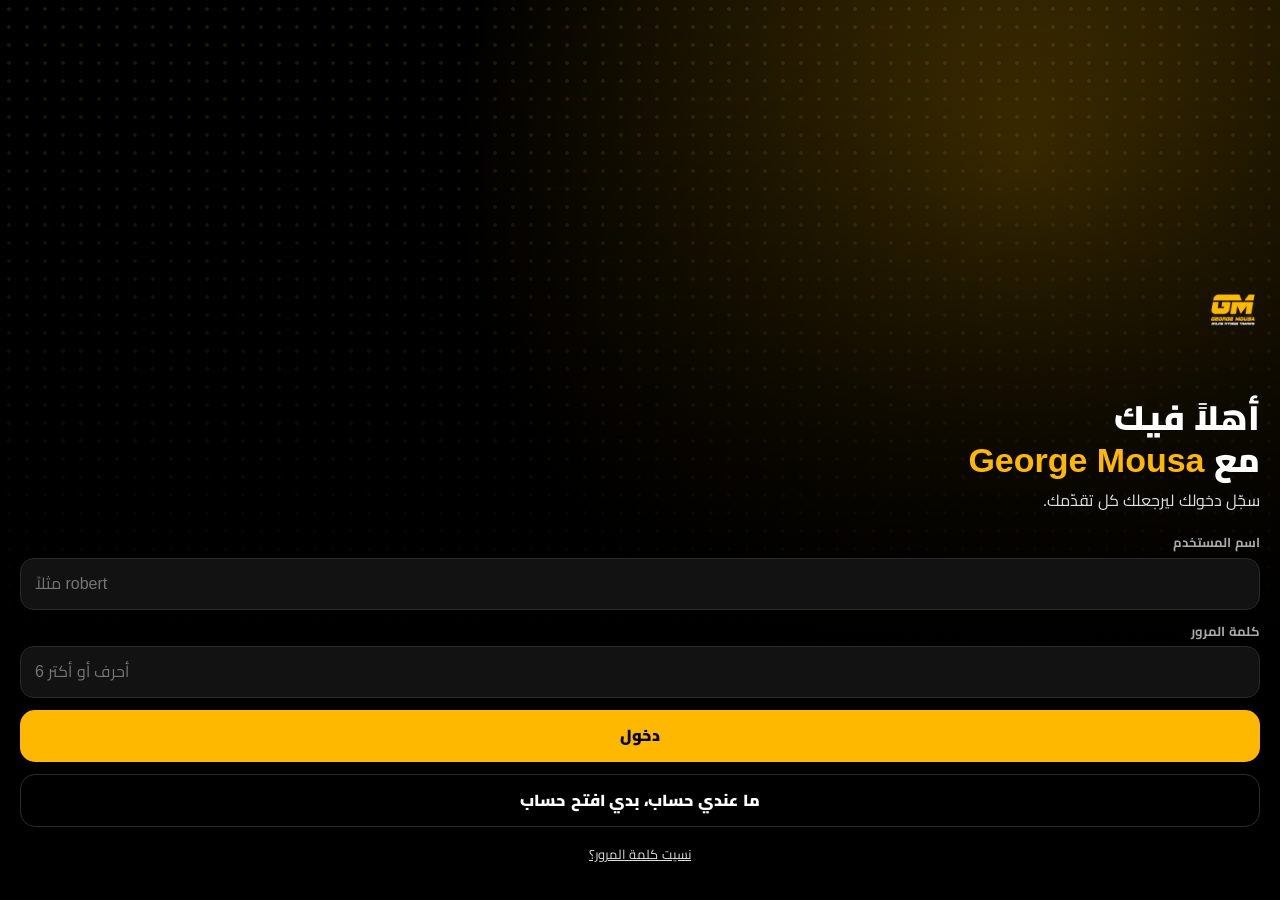
<file: index.html>
<!doctype html>
<html lang="ar" dir="rtl">
<head>
<meta charset="utf-8">
<meta name="viewport" content="width=device-width, initial-scale=1, viewport-fit=cover">
<title>GM Progress | متابعة التقدم</title>
<meta name="description" content="تطبيق متابعة التقدم لمشتركي George Mousa Online Coaching">
<meta name="theme-color" content="#000000">
<meta name="apple-mobile-web-app-capable" content="yes">
<meta name="mobile-web-app-capable" content="yes">
<meta name="apple-mobile-web-app-status-bar-style" content="black-translucent">
<meta name="apple-mobile-web-app-title" content="GM Progress">
<link rel="manifest" href="manifest.webmanifest">
<link rel="icon" href="assets/img/icon-192.png">
<link rel="apple-touch-icon" href="assets/img/apple-touch-icon.png">
<link rel="stylesheet" href="assets/styles.css">
</head>
<body>
<div id="app"></div>
<div id="sheet" class="sheet" hidden>
  <div class="sheet-backdrop" data-close></div>
  <div class="sheet-panel" role="dialog" aria-modal="true">
    <div class="sheet-grip"></div>
    <div id="sheet-body"></div>
  </div>
</div>
<div id="toast" class="toast" hidden></div>
<script src="assets/app.js"></script>
</body>
</html>
</file>
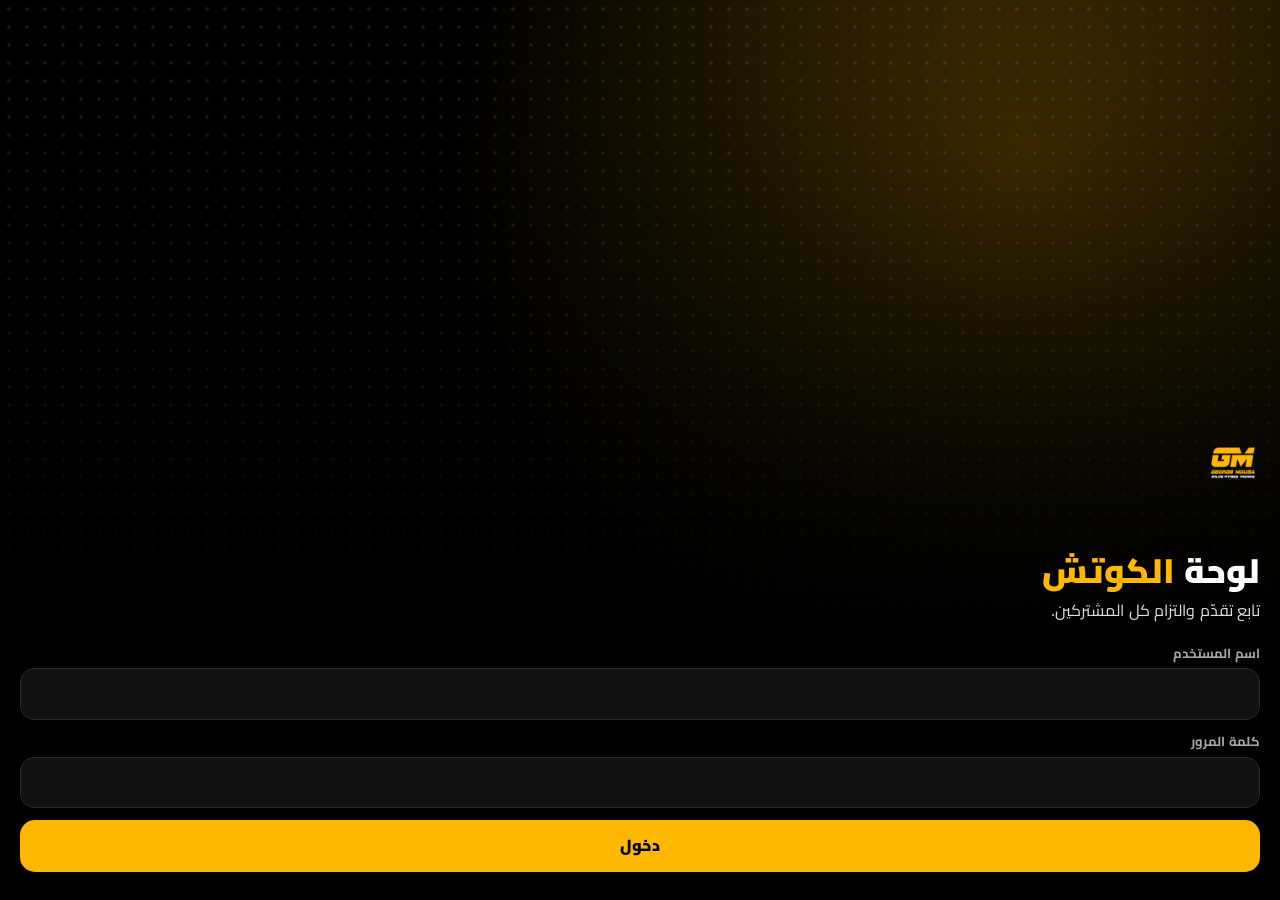
<file: coach/index.html>
<!doctype html>
<html lang="ar" dir="rtl">
<head>
<meta charset="utf-8">
<meta name="viewport" content="width=device-width, initial-scale=1, viewport-fit=cover">
<title>لوحة الكوتش | GM Progress</title>
<meta name="robots" content="noindex">
<meta name="theme-color" content="#000000">
<meta name="apple-mobile-web-app-capable" content="yes">
<meta name="apple-mobile-web-app-title" content="GM Coach">
<link rel="icon" href="../assets/img/icon-192.png">
<link rel="apple-touch-icon" href="../assets/img/apple-touch-icon.png">
<link rel="stylesheet" href="../assets/styles.css">
<style>
.cw{max-width:1100px;margin:0 auto;padding:calc(14px + var(--safe-top)) 16px calc(30px + var(--safe-bottom))}
.ch{display:flex;align-items:center;justify-content:space-between;gap:10px;margin-bottom:14px}
.ch .t{display:flex;align-items:center;gap:10px}.ch img{width:44px;height:44px}.ch h1{font-size:20px;margin:0;line-height:1.2}.ch small{display:block;color:var(--gold);font-size:11px;letter-spacing:2px}
.kpis{display:grid;grid-template-columns:repeat(4,1fr);gap:10px;margin-bottom:14px}
.kpi{background:var(--surface);border:1px solid var(--line);border-radius:18px;padding:12px}.kpi b{font-size:26px;display:block;line-height:1.1}.kpi span{color:var(--muted);font-size:12.5px}
.filters{display:flex;gap:8px;flex-wrap:wrap;margin-bottom:12px}.filters button{border:1px solid var(--line);border-radius:999px;padding:6px 14px;font-size:13px;background:var(--surface)}.filters button.on{background:var(--gold);color:#000;border-color:var(--gold);font-weight:700}
.list{display:grid;gap:10px}
.cl{background:var(--surface);border:1px solid var(--line);border-radius:20px;padding:14px;cursor:pointer;display:grid;grid-template-columns:1fr auto;gap:8px 12px}
.cl.lv-alert{border-color:rgba(255,91,91,.55)}.cl.lv-warn{border-color:rgba(255,184,0,.5)}
.cl .nm{font-weight:900;font-size:17px}.cl .sub{color:var(--muted);font-size:12.5px}
.cl .sc{font-size:26px;font-weight:900;text-align:center;line-height:1}.cl .sc small{display:block;font-size:11px;color:var(--muted);font-weight:400}
.stats{grid-column:1/-1;display:grid;grid-template-columns:repeat(6,1fr);gap:6px}
.st{background:var(--surface2);border-radius:12px;padding:6px 4px;text-align:center}.st b{display:block;font-size:15px}.st span{font-size:11px;color:var(--muted)}
.dots{grid-column:1/-1;display:flex;gap:4px;direction:ltr;justify-content:flex-end}.dots i{width:18px;height:18px;border-radius:5px;background:#1d1d1d;display:block}
.good{color:var(--green)}.mid{color:var(--gold)}.low{color:var(--red)}
i.good{background:var(--green)}i.mid{background:var(--gold)}i.low{background:var(--red)}
.tag{display:inline-block;font-size:11px;border-radius:999px;padding:1px 8px;margin-inline-start:6px;vertical-align:middle}.tag.r{background:rgba(255,91,91,.15);color:var(--red)}.tag.y{background:rgba(255,184,0,.15);color:var(--gold)}.tag.g{background:rgba(37,211,102,.15);color:var(--green)}
.det h2{margin:0 0 4px}.det table{width:100%;border-collapse:collapse;font-size:13px}.det td,.det th{border-bottom:1px solid var(--line);padding:6px 4px;text-align:center}.det th{color:var(--muted);font-weight:700}
.det .note{background:var(--surface2);border-radius:12px;padding:8px 10px;margin:6px 0;font-size:13px}
.chart{width:100%;height:140px;background:var(--surface2);border-radius:14px;margin:8px 0}
.empty{color:var(--muted);text-align:center;padding:30px}
.kpi b .num{font-size:28px;font-weight:900;color:inherit}.st b .num{font-size:16px;font-weight:900;color:inherit}.cl .sc .num{font-size:26px;font-weight:900}
.chs{grid-column:1/-1;display:grid;gap:4px}.chl{display:flex;justify-content:space-between;gap:8px;align-items:center;background:var(--surface2);border-radius:12px;padding:6px 10px;font-size:13px;flex-wrap:wrap}.chl small{color:var(--muted)}
.chn{display:grid;grid-template-columns:repeat(15,1fr);gap:3px;margin-top:6px;direction:rtl}.chn i{aspect-ratio:1;border-radius:4px;background:#1d1d1d;display:block}.chn i.skip{background:#3a1d1d}
@media (max-width:640px){.kpis{grid-template-columns:repeat(2,1fr)}.stats{grid-template-columns:repeat(3,1fr)}}
</style>
</head>
<body>
<div id="app"></div>
<div id="sheet" class="sheet" hidden><div class="sheet-backdrop" data-close></div><div class="sheet-panel" role="dialog" aria-modal="true"><div class="sheet-grip"></div><div id="sheet-body"></div></div></div>
<div id="toast" class="toast" hidden></div>
<script>
(function () {
  'use strict';
  var URL_ = window.GM_CLOUD_URL || 'https://lwnjdcwlxbanjbkmbvoc.supabase.co', KEY_ = window.GM_CLOUD_KEY || 'sb_publishable_noH86NX1wSd4t6--8_cMbA_AqYIMub1', AUTH = 'gm_coach_auth';
  var GOALS = { cut: 'خسارة دهون', bulk: 'بناء عضل', recomp: 'شد وتنشيف', health: 'لياقة وصحة' };
  var PLANS = { m1: 'شهر', m3: '3 أشهر', m6: '6 أشهر', apex: 'APEX', other: 'أخرى' };
  var LEVEL = { low: 0, bad: 0, mid: 0.5, ok: 0.5, high: 1, good: 1 };
  var A = null; try { A = JSON.parse(localStorage.getItem(AUTH)); } catch (e) {}
  var rows = [], filter = 'all';
  function $(s, r) { return (r || document).querySelector(s); }
  function esc(s) { return String(s == null ? '' : s).replace(/[&<>"']/g, function (c) { return { '&': '&amp;', '<': '&lt;', '>': '&gt;', '"': '&quot;', "'": '&#39;' }[c]; }); }
  function pad(n) { return (n < 10 ? '0' : '') + n; }
  function dstr(d) { return d.getFullYear() + '-' + pad(d.getMonth() + 1) + '-' + pad(d.getDate()); }
  function parseD(s) { var p = s.split('-'); return new Date(+p[0], +p[1] - 1, +p[2]); }
  function addDays(s, n) { var d = parseD(s); d.setDate(d.getDate() + n); return dstr(d); }
  function today() { return dstr(new Date()); }
  function range(n) { var o = [], t = today(); for (var i = n - 1; i >= 0; i--) o.push(addDays(t, -i)); return o; }
  function diffDays(a, b) { return Math.round((parseD(b) - parseD(a)) / 864e5); }
  function toast(m) { var t = $('#toast'); t.textContent = m; t.hidden = false; clearTimeout(toast._t); toast._t = setTimeout(function () { t.hidden = true; }, 2200); }
  function cls(s) { return s >= 80 ? 'good' : s >= 55 ? 'mid' : 'low'; }
  function num(v) { return '<span class="num">' + v + '</span>'; }

  function req(path, o) {
    o = o || {}; var h = { apikey: KEY_, 'Content-Type': 'application/json' };
    if (o.token) h.Authorization = 'Bearer ' + o.token;
    return fetch(URL_ + path, { method: o.method || 'GET', headers: h, body: o.body ? JSON.stringify(o.body) : undefined, cache: 'no-store' })
      .then(function (r) { return r.text().then(function (t) { var j = null; try { j = t ? JSON.parse(t) : null; } catch (e) {} if (!r.ok) { var er = new Error((j && (j.error_description || j.msg || j.message)) || 'HTTP ' + r.status); er.status = r.status; throw er; } return j; }); });
  }
  function keep(j, u) { A = { token: j.access_token, refresh: j.refresh_token, exp: Date.now() + (j.expires_in || 3600) * 1000 - 60000, uid: j.user && j.user.id, user: u || (A && A.user) }; localStorage.setItem(AUTH, JSON.stringify(A)); }
  function token() {
    if (!A) return Promise.reject(new Error('no session'));
    if (Date.now() < A.exp) return Promise.resolve(A.token);
    return req('/auth/v1/token?grant_type=refresh_token', { method: 'POST', body: { refresh_token: A.refresh } }).then(function (j) { keep(j); return A.token; },
      function (e) { logout(); throw e; });
  }
  function logout() { A = null; localStorage.removeItem(AUTH); render(); }

  /* same scoring as the clients app: training 20, cardio 10, nutrition 25, no relapse 10, water 10, sleep 10, energy 7.5, mood 7.5 */
  function score(d, wt) {
    if (!d) return 0;
    var s = (d.train === 'yes' || d.train === 'rest' ? 20 : 0) + (d.cardio ? 10 : 0) + (d.nutrition || 0) * 0.25 + (d.relapse ? 0 : 10) +
      Math.min(1, (d.water || 0) / (wt || 3)) * 10 + Math.min(1, (+d.sleep || 0) / 7) * 10 + (LEVEL[d.energy] || 0) * 7.5 + (LEVEL[d.mood] || 0) * 7.5;
    return Math.round(s);
  }
  /* challenges (same rules as the clients app) */
  function chEnd(c) { return addDays(c.start, c.days - 1); }
  function chStats(c) {
    var t = today(), last = t < chEnd(c) ? t : chEnd(c), el = Math.max(0, diffDays(c.start, last) + 1), wins = 0, d, log = c.log || {};
    for (var i = 0; i < el; i++) { if (log[addDays(c.start, i)] === 1) wins++; }
    var st = 0; d = last; if (log[d] !== 1 && log[d] !== 0) d = addDays(d, -1);
    while (d >= c.start && log[d] === 1) { st++; d = addDays(d, -1); }
    var y = addDays(t, -1);
    return { day: Math.min(c.days, el), wins: wins, rate: el ? Math.round(wins / el * 100) : 0, streak: st, done: t > chEnd(c),
      missedY: y >= c.start && log[y] !== 1 && t <= chEnd(c) && c.start < t, todayV: log[t] };
  }
  function analyse(r) {
    var S = r.state || {}, days = S.days || {}, p = S.profile || {}, wt = p.waterTarget || 3;
    var keys = Object.keys(days).sort(), last = keys[keys.length - 1] || null;
    var r7 = range(7), r30 = range(30);
    var l7 = r7.filter(function (d) { return days[d]; }), l30 = r30.filter(function (d) { return days[d]; });
    var avg = function (ds) { return ds.length ? Math.round(ds.reduce(function (a, d) { return a + score(days[d], wt); }, 0) / ds.length) : null; };
    var streak = 0, d = today(); if (!days[d]) d = addDays(d, -1); while (days[d]) { streak++; d = addDays(d, -1); }
    var weights = keys.filter(function (k) { return days[k].weight; }).map(function (k) { return { d: k, w: +days[k].weight }; });
    var w30 = weights.filter(function (x) { return diffDays(x.d, today()) <= 30; });
    var trained = l7.filter(function (k) { return days[k].train === 'yes'; }).length;
    var nut = l7.filter(function (k) { return days[k].nutrition != null; });
    var a = {
      r: r, S: S, p: p, days: days, wt: wt, last: last, since: last ? diffDays(last, today()) : null,
      logged7: l7.length, logged30: l30.length, avg7: avg(l7), avg30: avg(l30), streak: streak,
      trained7: trained, cardio7: l7.filter(function (k) { return days[k].cardio; }).length,
      nut7: nut.length ? Math.round(nut.reduce(function (s, k) { return s + (days[k].nutrition || 0); }, 0) / nut.length) : null,
      relapse7: l7.filter(function (k) { return days[k].relapse; }).length,
      wLast: weights.length ? weights[weights.length - 1].w : null,
      wDelta: w30.length > 1 ? Math.round((w30[w30.length - 1].w - w30[0].w) * 10) / 10 : null,
      weights: weights, r14: range(14),
      ch: (S.challenges || []).filter(function (c) { return !c.archived && c.start <= today(); }).map(function (c) { return { c: c, s: chStats(c) }; })
        .sort(function (x, y) { return (x.s.done ? 1 : 0) - (y.s.done ? 1 : 0); })
    };
    a.chActive = a.ch.filter(function (x) { return !x.s.done; });
    a.chMissed = a.chActive.filter(function (x) { return x.s.missedY; }).length;
    a.level = a.since == null || a.since >= 3 || (a.avg7 != null && a.avg7 < 55) ? 'alert' : a.since >= 2 || (a.avg7 != null && a.avg7 < 75) || a.relapse7 >= 2 || a.chMissed ? 'warn' : 'ok';
    return a;
  }

  function loginView() {
    return '<div class="onboard auth"><div class="onboard-bg"></div><div class="onboard-inner">' +
      '<div class="brand"><img src="../assets/img/logo.png" alt="George Mousa"></div>' +
      '<h1>لوحة <span>الكوتش</span></h1><p class="lead">تابع تقدّم والتزام كل المشتركين.</p>' +
      '<form class="form" id="lg"><div class="field"><label>اسم المستخدم</label><input name="u" required dir="ltr" autocapitalize="off" autocomplete="username"></div>' +
      '<div class="field"><label>كلمة المرور</label><input name="pw" type="password" required dir="ltr" autocomplete="current-password"></div>' +
      '<p class="autherr" id="er" hidden></p><button class="btn" type="submit">دخول</button></form></div></div>';
  }
  function bindLogin() {
    var f = $('#lg'), er = $('#er');
    f.addEventListener('submit', function (e) {
      e.preventDefault(); var b = $('button', f); b.disabled = true; er.hidden = true;
      var u = f.u.value.trim().toLowerCase();
      req('/auth/v1/token?grant_type=password', { method: 'POST', body: { email: u + '@clients.georgemousa.com', password: f.pw.value } })
        .then(function (j) { keep(j, u); return req('/rest/v1/coaches?select=user_id', { token: A.token }); })
        .then(function (c) { if (!c || !c.length) { A = null; localStorage.removeItem(AUTH); throw new Error('notcoach'); } render(); })
        .catch(function (e) { b.disabled = false; er.hidden = false; er.textContent = e.message === 'notcoach' ? 'هاد الحساب مش حساب كوتش' : /invalid/i.test(e.message) ? 'اسم المستخدم أو كلمة المرور غلط' : 'صار خطأ، تأكد من الإنترنت'; });
    });
  }

  function load() {
    $('#list').innerHTML = '<div class="empty">عم حمّل…</div>';
    return token().then(function (t) { return req('/rest/v1/progress?select=user_id,username,name,state,updated_at&order=updated_at.desc', { token: t }); })
      .then(function (data) {
        rows = (data || []).filter(function (r) { return r.user_id !== A.uid && r.state && r.state.profile && !/^zz-/.test(r.username || ''); }).map(analyse);
        draw();
      }).catch(function () { $('#list').innerHTML = '<div class="empty">ما قدرت حمّل البيانات. جرّب تحدّث.</div>'; });
  }

  function shell() {
    return '<div class="cw"><div class="ch"><div class="t"><img src="../assets/img/logo.png" alt=""><div><h1>لوحة الكوتش</h1><small>GM PROGRESS</small></div></div>' +
      '<div style="display:flex;gap:6px"><button class="btn ghost sm" id="rf" style="width:auto;padding:6px 14px">🔄 تحديث</button><button class="btn ghost sm" id="lo" style="width:auto;padding:6px 14px">خروج</button></div></div>' +
      '<div class="kpis" id="kpis"></div><div class="filters" id="flt"></div><div class="list" id="list"></div></div>';
  }
  function draw() {
    var t = today(), act = rows.filter(function (a) { return a.since != null && a.since <= 7; });
    var todayN = rows.filter(function (a) { return a.days[t]; }).length;
    var av = act.filter(function (a) { return a.avg7 != null; });
    var team = av.length ? Math.round(av.reduce(function (s, a) { return s + a.avg7; }, 0) / av.length) : null;
    var need = rows.filter(function (a) { return a.level === 'alert'; }).length;
    $('#kpis').innerHTML =
      '<div class="kpi"><b>' + num(rows.length) + '</b><span>مشتركين بحسابات</span></div>' +
      '<div class="kpi"><b>' + num(todayN + '/' + rows.length) + '</b><span>سجّلوا اليوم</span></div>' +
      '<div class="kpi"><b class="' + (team == null ? '' : cls(team)) + '">' + (team == null ? '-' : num(team + '%')) + '</b><span>متوسط الالتزام (7 أيام)</span></div>' +
      '<div class="kpi"><b class="' + (need ? 'low' : 'good') + '">' + num(need) + '</b><span>بحاجة متابعة</span></div>';
    var F = { all: 'الكل', alert: '🔴 بحاجة متابعة', warn: '🟠 انتبه', ok: '🟢 ملتزمين' };
    $('#flt').innerHTML = Object.keys(F).map(function (k) { return '<button data-f="' + k + '" class="' + (filter === k ? 'on' : '') + '">' + F[k] + '</button>'; }).join('');
    var order = { alert: 0, warn: 1, ok: 2 };
    var list = rows.filter(function (a) { return filter === 'all' || a.level === filter; })
      .sort(function (x, y) { return order[x.level] - order[y.level] || (y.since || 99) - (x.since || 99); });
    $('#list').innerHTML = list.length ? list.map(card).join('') : '<div class="empty">' + (rows.length ? 'ما في حدا بهالفئة 👌' : 'لسا ما في مشتركين فتحوا حسابات.') + '</div>';
  }
  function lastTxt(a) { return a.since == null ? 'ما سجّل أبداً' : a.since === 0 ? 'سجّل اليوم' : a.since === 1 ? 'آخر تسجيل مبارح' : 'آخر تسجيل من ' + a.since + ' أيام'; }
  function card(a) {
    var tag = a.level === 'alert' ? '<span class="tag r">بحاجة متابعة</span>' : a.level === 'warn' ? '<span class="tag y">انتبه</span>' : '<span class="tag g">ملتزم</span>';
    return '<div class="cl lv-' + a.level + '" data-u="' + esc(a.r.user_id) + '"><div><div class="nm">' + esc(a.p.name || a.r.username) + tag + '</div>' +
      '<div class="sub"><span dir="ltr">@' + esc(a.r.username) + '</span> · ' + (PLANS[a.p.plan] || '') + ' · ' + (GOALS[a.p.goal] || '') + (a.S.plan ? ' · 📋 ' + esc(a.S.plan.program || 'برنامج') : '') + '</div>' +
      '<div class="sub ' + (a.since == null || a.since >= 2 ? 'low' : '') + '">' + lastTxt(a) + '</div></div>' +
      '<div class="sc ' + (a.avg7 == null ? '' : cls(a.avg7)) + '">' + (a.avg7 == null ? '-' : num(a.avg7 + '%')) + '<small>آخر 7 أيام</small></div>' +
      '<div class="stats">' +
      st(a.logged7 + '/7', 'أيام سجّلها') + st(a.streak, 'سلسلة') + st(a.trained7, 'تمارين') + st(a.nut7 == null ? '-' : a.nut7 + '%', 'التغذية') +
      st(a.relapse7, 'انتكاسات', a.relapse7 ? 'low' : '') + st(a.wLast == null ? '-' : a.wLast + (a.wDelta != null ? ' (' + (a.wDelta > 0 ? '+' : '') + a.wDelta + ')' : ''), 'الوزن كغ') + '</div>' +
      (a.chActive.length ? '<div class="chs">' + a.chActive.map(chLine).join('') + '</div>' : '') +
      '<div class="dots" title="آخر 14 يوم">' + a.r14.map(function (d) { var x = a.days[d]; return '<i class="' + (x ? cls(score(x, a.wt)) : '') + '" title="' + d + '"></i>'; }).join('') + '</div></div>';
  }
  function chLine(x) {
    var c = x.c, s = x.s, k = cls(s.rate);
    return '<div class="chl"><span>' + esc(c.icon || '🎯') + ' <b>' + esc(c.title) + '</b> <small>يوم ' + num(s.day + '/' + c.days) + '</small></span>' +
      '<span><b class="' + k + '">' + num(s.rate + '%') + '</b> <small>· سلسلة ' + num(s.streak) + '</small>' + (s.missedY ? ' <span class="tag r">فوّت مبارح</span>' : s.todayV === 1 ? ' <span class="tag g">✓ اليوم</span>' : '') + '</span></div>';
  }
  function st(v, l, c) { return '<div class="st"><b class="' + (c || '') + '">' + num(v) + '</b><span>' + l + '</span></div>'; }

  var TR = { yes: '✅', no: '❌', rest: '😴' };
  function detail(a) {
    var ds = a.r14.slice().reverse();
    var rowsH = ds.map(function (d) {
      var x = a.days[d]; if (!x) return '<tr><td>' + d.slice(5) + '</td><td colspan="6" class="low">ما سجّل</td></tr>';
      var s = score(x, a.wt);
      return '<tr><td>' + d.slice(5) + '</td><td class="' + cls(s) + '"><b>' + s + '%</b></td><td>' + (TR[x.train] || '-') + '</td><td>' + (x.cardio ? '✅' : '-') + '</td><td>' + (x.nutrition != null ? x.nutrition + '%' : '-') + '</td><td>' + (x.relapse ? '⚠️' : '-') + '</td><td>' + (x.weight || '-') + '</td></tr>';
    }).join('');
    var notes = Object.keys(a.days).sort().reverse().filter(function (d) { return a.days[d].note || a.days[d].relapseNote; }).slice(0, 6)
      .map(function (d) { var x = a.days[d]; return '<div class="note"><b>' + d.slice(5) + '</b> ' + esc(x.note || '') + (x.relapseNote ? ' ⚠️ ' + esc(x.relapseNote) : '') + '</div>'; }).join('');
    var ci = (a.S.checkins || []).slice(-3).reverse().map(function (c) { return '<div class="note">📋 ' + esc(c.date) + ' · وزن ' + esc(c.w || '-') + ' · خصر ' + esc(c.waist || '-') + '</div>'; }).join('');
    var wa = a.p && a.r.username ? '' : '';
    return '<div class="det"><h2>' + esc(a.p.name || a.r.username) + '</h2><div class="muted" style="font-size:13px"><span dir="ltr">@' + esc(a.r.username) + '</span> · بدأ ' + esc(a.p.start || '-') + ' · ' + lastTxt(a) + '</div>' +
      '<div class="stats" style="margin:10px 0">' + st(a.avg7 == null ? '-' : a.avg7 + '%', 'التزام 7 أيام', a.avg7 == null ? '' : cls(a.avg7)) + st(a.avg30 == null ? '-' : a.avg30 + '%', 'التزام 30 يوم', a.avg30 == null ? '' : cls(a.avg30)) + st(a.logged30 + '/30', 'أيام سجّلها') + st(a.streak, 'سلسلة') + st(a.cardio7, 'كارديو') + st(a.relapse7, 'انتكاسات') + '</div>' +
      (a.weights.length > 1 ? '<b>الوزن</b>' + chart(a.weights.slice(-30)) : '') +
      '<b>آخر 14 يوم</b><table><tr><th>اليوم</th><th>النتيجة</th><th>تمرين</th><th>كارديو</th><th>تغذية</th><th>انتكاس</th><th>وزن</th></tr>' + rowsH + '</table>' +
      (a.ch.length ? '<b style="display:block;margin-top:10px">🎯 التحديات</b>' + a.ch.map(function (x) {
        var c = x.c, cells = ''; for (var i = 0; i < c.days; i++) { var d = addDays(c.start, i), v = (c.log || {})[d]; cells += '<i class="' + (v === 1 ? 'good' : v === 0 ? 'low' : d < today() ? 'skip' : '') + '" title="' + d + '"></i>'; }
        return '<div class="note">' + chLine(x) + (c.identity ? '<div class="muted" style="font-size:12px">الهوية: ' + esc(c.identity) + '</div>' : '') + (x.s.done ? '<div class="muted" style="font-size:12px">خلصت المدة: نجح ' + x.s.wins + ' من ' + c.days + ' يوم</div>' : '') + '<div class="chn">' + cells + '</div></div>';
      }).join('') : '') +
      (ci ? '<b style="display:block;margin-top:10px">المتابعات الأسبوعية</b>' + ci : '') +
      (notes ? '<b style="display:block;margin-top:10px">ملاحظاته</b>' + notes : '') + '</div>';
  }
  function chart(ws) {
    var W = 600, H = 140, p = 20, mn = Math.min.apply(null, ws.map(function (x) { return x.w; })), mx = Math.max.apply(null, ws.map(function (x) { return x.w; }));
    if (mx === mn) { mx += 1; mn -= 1; }
    var pts = ws.map(function (x, i) { return [p + i * (W - 2 * p) / (ws.length - 1), H - p - (x.w - mn) / (mx - mn) * (H - 2 * p)]; });
    return '<svg class="chart" viewBox="0 0 ' + W + ' ' + H + '" preserveAspectRatio="none"><polyline fill="none" stroke="#ffb800" stroke-width="3" points="' + pts.map(function (q) { return q.join(','); }).join(' ') + '"/>' +
      pts.map(function (q) { return '<circle cx="' + q[0] + '" cy="' + q[1] + '" r="4" fill="#fff"/>'; }).join('') +
      '<text x="' + (W - p) + '" y="14" fill="#a9a9a9" font-size="12" text-anchor="end">' + mx + '</text><text x="' + (W - p) + '" y="' + (H - 4) + '" fill="#a9a9a9" font-size="12" text-anchor="end">' + mn + '</text></svg>';
  }
  function openSheet(html) { $('#sheet-body').innerHTML = html; $('#sheet').hidden = false; }

  function render() {
    var app = $('#app');
    if (!A) { app.innerHTML = loginView(); bindLogin(); return; }
    app.innerHTML = shell();
    $('#rf').onclick = load; $('#lo').onclick = logout;
    $('#flt').addEventListener('click', function (e) { var b = e.target.closest('[data-f]'); if (b) { filter = b.getAttribute('data-f'); draw(); } });
    $('#list').addEventListener('click', function (e) { var c = e.target.closest('[data-u]'); if (!c) return; var a = rows.filter(function (x) { return x.r.user_id === c.getAttribute('data-u'); })[0]; if (a) openSheet(detail(a)); });
    load();
  }
  document.addEventListener('click', function (e) { if (e.target.closest('[data-close]')) $('#sheet').hidden = true; });
  document.addEventListener('visibilitychange', function () { if (document.visibilityState === 'visible' && A && $('#list')) load(); });
  render();
})();
</script>
</body>
</html>
</file>
<file: assets/styles.css>
@font-face{font-family:"Cairo";font-weight:400;font-display:swap;src:url(fonts/cairo-arabic-400-normal.woff2) format("woff2");unicode-range:U+0600-06FF,U+0750-077F,U+0870-088E,U+0890-0891,U+0897-08E1,U+08E3-08FF,U+200C-200E,U+2010-2011,U+204F,U+2E41,U+FB50-FDFF,U+FE70-FE74,U+FE76-FEFC}
@font-face{font-family:"Cairo";font-weight:700;font-display:swap;src:url(fonts/cairo-arabic-700-normal.woff2) format("woff2");unicode-range:U+0600-06FF,U+0750-077F,U+0870-088E,U+0890-0891,U+0897-08E1,U+08E3-08FF,U+200C-200E,U+2010-2011,U+204F,U+2E41,U+FB50-FDFF,U+FE70-FE74,U+FE76-FEFC}
@font-face{font-family:"Cairo";font-weight:900;font-display:swap;src:url(fonts/cairo-arabic-900-normal.woff2) format("woff2");unicode-range:U+0600-06FF,U+0750-077F,U+0870-088E,U+0890-0891,U+0897-08E1,U+08E3-08FF,U+200C-200E,U+2010-2011,U+204F,U+2E41,U+FB50-FDFF,U+FE70-FE74,U+FE76-FEFC}

:root{
  --bg:#000;--surface:#0e0e0e;--surface2:#171717;--line:#2a2a2a;
  --gold:#ffb800;--gold2:#eab308;--white:#fff;--muted:#a9a9a9;--soft:#dfdfdf;
  --green:#25d366;--red:#ff5b5b;--radius:22px;
  --safe-top:env(safe-area-inset-top,0px);--safe-bottom:env(safe-area-inset-bottom,0px);
}
*{box-sizing:border-box;-webkit-tap-highlight-color:transparent}
html,body{margin:0;background:var(--bg);color:var(--white);font-family:"Cairo","SF Pro Display","SF Pro Text",-apple-system,BlinkMacSystemFont,"Segoe UI",Roboto,"Helvetica Neue",Arial,sans-serif;line-height:1.6;min-height:100%}
body{overscroll-behavior-y:none}
button,input,select,textarea{font:inherit;color:inherit}
button{cursor:pointer;border:0;background:none}
img{display:block;max-width:100%}
.num{font-variant-numeric:tabular-nums;direction:ltr;unicode-bidi:isolate;display:inline-block}

/* ---------- Onboarding ---------- */
.onboard{min-height:100vh;min-height:100dvh;position:relative;display:flex;flex-direction:column;justify-content:flex-end}
.onboard-bg{position:fixed;inset:0;background:radial-gradient(circle at 80% 18%,rgba(255,184,0,.32),transparent 45%),radial-gradient(rgba(255,184,0,.16) 1.5px,transparent 2px) 0 0/18px 18px,#000}
.onboard-bg::after{content:"";position:absolute;inset:0;background:linear-gradient(180deg,rgba(0,0,0,.15) 0%,rgba(0,0,0,.55) 38%,#000 72%)}
.onboard-inner{position:relative;padding:calc(24px + var(--safe-top)) 20px calc(28px + var(--safe-bottom))}
.onboard .brand{display:flex;align-items:center;gap:10px;position:absolute;top:calc(18px + var(--safe-top));right:20px}
.onboard .brand img{width:54px;height:54px}
.onboard h1{font-size:34px;line-height:1.25;margin:32vh 0 6px;font-weight:900}
.onboard h1 span{color:var(--gold)}
.onboard p.lead{color:var(--soft);margin:0 0 20px}
.form{display:grid;gap:12px}
.row2{display:grid;grid-template-columns:1fr 1fr;gap:10px}
.field label{display:block;font-size:13px;color:var(--muted);margin-bottom:4px;font-weight:700}
.field input,.field select,.field textarea{width:100%;background:rgba(20,20,20,.92);border:1px solid var(--line);border-radius:14px;padding:12px 14px;font-size:16px;outline:none}
.field input:focus,.field select:focus,.field textarea:focus{border-color:var(--gold)}
.chips{display:flex;flex-wrap:wrap;gap:8px}
.chip{padding:9px 14px;border-radius:999px;border:1px solid var(--line);background:rgba(20,20,20,.9);font-weight:700;font-size:14px}
.chip.on{background:var(--gold);color:#000;border-color:var(--gold)}

.btn{display:inline-flex;align-items:center;justify-content:center;gap:8px;border-radius:15px;padding:13px 18px;font-weight:900;font-size:16px;background:var(--gold);color:#000;width:100%}
.btn:active{transform:scale(.98)}
.btn.ghost{background:transparent;color:var(--white);border:1px solid var(--line)}
.btn.wa{background:var(--green);color:#000}
.btn.danger{background:transparent;color:var(--red);border:1px solid #4a1c1c}
.btn.sm{padding:9px 14px;font-size:14px;width:auto;border-radius:12px}

/* ---------- Shell ---------- */
.shell{padding-bottom:calc(84px + var(--safe-bottom))}
.topbar{position:sticky;top:0;z-index:30;display:flex;align-items:center;justify-content:space-between;padding:calc(10px + var(--safe-top)) 16px 10px;background:rgba(0,0,0,.82);backdrop-filter:blur(14px);-webkit-backdrop-filter:blur(14px);border-bottom:1px solid #1a1a1a}
.topbar .t{display:flex;align-items:center;gap:10px;font-weight:900}
.topbar img{width:36px;height:36px}
.topbar small{display:block;color:var(--muted);font-weight:700;font-size:11px;line-height:1}
.iconbtn{width:40px;height:40px;border-radius:12px;display:grid;place-items:center;background:var(--surface2);border:1px solid var(--line)}
.iconbtn svg{width:20px;height:20px}
.page{padding:16px;display:grid;gap:14px;max-width:640px;margin:auto}

.tabbar{position:fixed;bottom:0;left:0;right:0;z-index:40;display:grid;grid-template-columns:repeat(4,1fr);background:rgba(8,8,8,.94);backdrop-filter:blur(14px);-webkit-backdrop-filter:blur(14px);border-top:1px solid #1d1d1d;padding:6px 6px calc(6px + var(--safe-bottom))}
.tab{display:flex;flex-direction:column;align-items:center;gap:2px;padding:6px 0;color:#8a8a8a;font-size:11px;font-weight:700}
.tab svg{width:23px;height:23px}
.tab.on{color:var(--gold)}

/* ---------- Cards ---------- */
.card{background:var(--surface);border:1px solid #1f1f1f;border-radius:var(--radius);padding:16px}
.card h3{margin:0 0 10px;font-size:17px;font-weight:900;display:flex;align-items:center;justify-content:space-between;gap:8px}
.card h3 .sub{font-size:12px;color:var(--muted);font-weight:700}
.muted{color:var(--muted)}
.gold{color:var(--gold)}

.hero{position:relative;border-radius:24px;overflow:hidden;min-height:118px;display:flex;align-items:flex-end;padding:18px;border:1px solid #242424}
.hero-bg{position:absolute;inset:0;background:radial-gradient(circle at 12% 0%,rgba(255,184,0,.28),transparent 55%),radial-gradient(rgba(255,184,0,.13) 1.5px,transparent 2px) 0 0/16px 16px,linear-gradient(160deg,#141414,#050505)}
.hero-bg::after{content:"";position:absolute;left:18px;top:20px;width:54px;height:6px;border-radius:6px;background:var(--gold);box-shadow:0 11px 0 -1px rgba(255,184,0,.35)}

.hero-c{position:relative;z-index:1;width:100%}
.hero .hi{font-size:14px;color:var(--soft);font-weight:700}
.hero h2{margin:0;font-size:26px;font-weight:900;line-height:1.3}
.hero .pill{display:inline-block;background:var(--gold);color:#000;border-radius:999px;padding:3px 12px;font-size:12px;font-weight:900;margin-bottom:8px}

.stats{display:grid;grid-template-columns:repeat(3,1fr);gap:10px}
.stat{background:var(--surface);border:1px solid #1f1f1f;border-radius:18px;padding:12px 10px;text-align:center}
.stat b{display:block;font-size:22px;font-weight:900;line-height:1.2}
.stat>span{font-size:11.5px;color:var(--muted);font-weight:700}
.stat .up{color:var(--red)}.stat .down{color:var(--green)}

.progress{height:12px;background:#1d1d1d;border-radius:99px;overflow:hidden}
.progress i{display:block;height:100%;background:linear-gradient(90deg,var(--gold2),var(--gold));border-radius:99px;transition:width .6s}
.progress-row{display:flex;justify-content:space-between;font-size:13px;color:var(--muted);font-weight:700;margin-top:6px}

.habits{display:grid;gap:8px}
.habit{display:flex;align-items:center;gap:12px;padding:11px 12px;border-radius:15px;background:var(--surface2);border:1px solid var(--line);text-align:right;width:100%}
.habit .ic{width:34px;height:34px;border-radius:10px;display:grid;place-items:center;background:#222;font-size:18px;flex:none}
.habit .tx{flex:1;font-weight:700}
.habit .tx small{display:block;color:var(--muted);font-weight:400;font-size:12px}
.habit .ck{width:26px;height:26px;border-radius:50%;border:2px solid #444;display:grid;place-items:center;flex:none}
.habit.on{border-color:rgba(255,184,0,.55);background:rgba(255,184,0,.08)}
.habit.on .ck{background:var(--gold);border-color:var(--gold)}
.habit.on .ck::after{content:"";width:10px;height:6px;border:3px solid #000;border-top:0;border-right:0;transform:rotate(-45deg) translate(1px,-1px)}

.coach{display:flex;gap:12px;align-items:center}
.coach .av{width:58px;height:58px;border-radius:50%;background:#000 url(img/logo.png) center/80% no-repeat;border:2px solid var(--gold);flex:none}
.coach p{margin:0;font-size:14px;color:var(--soft)}
.coach b{color:var(--gold);font-size:13px}

.actions2{display:grid;grid-template-columns:1fr 1fr;gap:10px}

/* list */
.list{display:grid;gap:0}
.li{display:flex;align-items:center;justify-content:space-between;gap:10px;padding:11px 2px;border-bottom:1px solid #1d1d1d}
.li:last-child{border-bottom:0}
.li .d{color:var(--muted);font-size:13px}
.li .v{font-weight:900}
.li .del{color:#666;padding:4px 8px;font-size:18px}
.delta{font-size:12px;font-weight:900;padding:2px 8px;border-radius:99px;background:#1c1c1c}
.delta.down{color:var(--green)}.delta.up{color:var(--red)}
.empty{text-align:center;color:var(--muted);padding:18px 6px;font-size:14px}

/* chart */
.chart{width:100%;height:auto;display:block}
.seg{display:flex;background:var(--surface2);border:1px solid var(--line);border-radius:12px;padding:3px;gap:3px}
.seg button{flex:1;padding:6px 10px;border-radius:9px;font-size:13px;font-weight:700;color:var(--muted)}
.seg button.on{background:var(--gold);color:#000}

/* measurements grid */
.mgrid{display:grid;grid-template-columns:1fr 1fr;gap:10px}
.mcell{background:var(--surface2);border:1px solid var(--line);border-radius:16px;padding:12px}
.mcell span{font-size:12px;color:var(--muted);font-weight:700}
.mcell b{display:block;font-size:20px;font-weight:900}

/* photos */
.pgrid{display:grid;grid-template-columns:repeat(3,1fr);gap:8px}
.ph{position:relative;aspect-ratio:3/4;border-radius:14px;overflow:hidden;background:#151515;border:1px solid var(--line)}
.ph img{width:100%;height:100%;object-fit:cover}
.ph .cap{position:absolute;bottom:0;left:0;right:0;padding:14px 6px 4px;font-size:11px;font-weight:700;background:linear-gradient(transparent,rgba(0,0,0,.85));text-align:center}
.compare{display:grid;grid-template-columns:1fr 1fr;gap:8px}
.compare .ph{aspect-ratio:3/4}
.compare .tag{position:absolute;top:8px;right:8px;background:var(--gold);color:#000;font-size:11px;font-weight:900;padding:2px 8px;border-radius:99px}

/* sheet */
.sheet{position:fixed;inset:0;z-index:100}
.sheet-backdrop{position:absolute;inset:0;background:rgba(0,0,0,.66)}
.sheet-panel{position:absolute;bottom:0;left:0;right:0;max-height:92vh;overflow:auto;background:#0f0f0f;border-top:1px solid #2a2a2a;border-radius:24px 24px 0 0;padding:10px 18px calc(22px + var(--safe-bottom));animation:up .22s ease-out;max-width:640px;margin:auto}
.sheet-grip{width:42px;height:5px;border-radius:9px;background:#333;margin:0 auto 12px}
.sheet h2{margin:0 0 12px;font-size:20px;font-weight:900}
@keyframes up{from{transform:translateY(40px);opacity:.4}to{transform:none;opacity:1}}

.toast{position:fixed;left:50%;bottom:calc(96px + var(--safe-bottom));transform:translateX(-50%);background:var(--gold);color:#000;font-weight:900;padding:10px 18px;border-radius:14px;z-index:200;box-shadow:0 10px 30px rgba(0,0,0,.5);max-width:90vw;text-align:center}

.install{display:flex;gap:10px;align-items:center;background:rgba(255,184,0,.1);border:1px solid rgba(255,184,0,.4);border-radius:16px;padding:12px;font-size:13px}
.install b{color:var(--gold)}
.report{white-space:pre-wrap;background:var(--surface2);border:1px solid var(--line);border-radius:14px;padding:12px;font-size:13.5px;max-height:320px;overflow:auto}
.ring{display:flex;align-items:center;gap:14px}
.ring svg{width:86px;height:86px;flex:none}

/* ---------- v1.1: daily check-in ---------- */
.quote{position:relative;text-align:center;padding:16px 18px;border-radius:20px;background:linear-gradient(135deg,rgba(255,184,0,.14),rgba(255,184,0,.03));border:1px solid rgba(255,184,0,.35)}
.quote p{margin:0}
.quote .ar{font-size:21px;font-weight:900;color:var(--gold);line-height:1.4}
.quote .en{font-size:14px;font-weight:700;color:var(--soft);font-style:italic;margin-top:2px}
.quote span{display:block;font-size:12px;color:var(--muted);font-weight:700;margin-top:6px}
.install.ok{background:rgba(37,211,102,.08);border-color:rgba(37,211,102,.4)}
.q h3{margin-bottom:12px}
.q .chips{gap:8px}
.q .chips{flex-wrap:nowrap}
.q .chip{flex:1 1 0;min-width:0;text-align:center;padding:11px 2px;font-size:15px;white-space:nowrap}
.scorebar{display:grid;gap:10px;position:sticky;bottom:calc(76px + var(--safe-bottom));z-index:20;background:rgba(14,14,14,.96);backdrop-filter:blur(10px);-webkit-backdrop-filter:blur(10px);border-color:#2c2c2c}
.scorebar .ring b{font-size:16px}
.bars{display:grid;grid-template-columns:repeat(14,1fr);gap:4px;height:150px;align-items:end}
.bar{display:flex;flex-direction:column;align-items:center;justify-content:flex-end;height:100%;gap:3px}
.bar i{display:block;width:100%;border-radius:6px 6px 3px 3px;background:#2a2a2a}
.bar i.good{background:var(--green)}.bar i.mid{background:var(--gold)}.bar i.low{background:var(--red)}
.bar span{font-size:10px;color:var(--muted)}
.bar em{font-style:normal;font-size:9px;color:var(--soft);min-height:12px}
.dayrow{width:100%;text-align:right}
.score{font-weight:900;font-size:14px;padding:4px 10px;border-radius:99px;background:#1c1c1c;flex:none}
.score.good{color:var(--green)}.score.mid{color:var(--gold)}.score.low{color:var(--red)}
.seg{max-width:100%}

/* ---------- v1.2: challenges ---------- */
.chcta{display:flex;gap:12px;align-items:center;text-align:right;width:100%;border-style:dashed;border-color:rgba(255,184,0,.45)}
.chcta>span{font-size:28px}
.chcta b{display:block;color:var(--gold)}
.chcta small{color:var(--muted);font-size:12.5px}
.chrow{display:flex;align-items:center;justify-content:space-between;gap:10px;padding:10px 0;border-bottom:1px solid #1d1d1d}
.chrow:last-child{border-bottom:0}
.chname{display:flex;align-items:center;gap:10px;min-width:0}
.chname b{display:block;font-size:15px}
.chname small{color:var(--muted);font-size:12px}
.chic{width:38px;height:38px;border-radius:12px;background:#1d1d1d;display:grid;place-items:center;font-size:20px;flex:none}
.chic.big{width:48px;height:48px;font-size:26px;border-radius:14px}
.yn{display:flex;gap:6px;flex:none}
.yn button{width:44px;height:40px;border-radius:12px;border:1px solid var(--line);background:var(--surface2);font-size:18px;font-weight:900;color:#888}
.yn button.on.yes{background:var(--green);border-color:var(--green);color:#000}
.yn button.on.no{background:var(--red);border-color:var(--red);color:#000}
.yn.wide{margin-top:12px}
.yn.wide button{flex:1;width:auto;font-size:15px}
.chcard{display:grid;gap:10px}
.chhead{display:flex;align-items:center;gap:12px;text-align:right;width:100%}
.chhead>div{flex:1;min-width:0}
.chhead b{display:block;font-size:17px;font-weight:900}
.chhead small{color:var(--muted);font-size:12.5px}
.streak{font-weight:900;color:var(--gold);background:rgba(255,184,0,.1);border-radius:99px;padding:4px 10px;font-size:14px}
.chain{display:grid;grid-template-columns:repeat(var(--n),1fr);gap:5px;direction:rtl}
.chain i{aspect-ratio:1;border-radius:6px;background:#1c1c1c;border:1px solid #262626}
.chain i.win{background:var(--green);border-color:var(--green)}
.chain i.miss{background:var(--red);border-color:var(--red)}
.chain i.skip{background:#111;border-style:dashed}
.chain i.now{border:2px solid var(--gold)}
.chstats{display:grid;grid-template-columns:repeat(3,1fr);gap:8px;text-align:center}
.chstats>span{font-size:11.5px;color:var(--muted);font-weight:700;background:var(--surface2);border-radius:12px;padding:8px 4px}
.chstats b{display:block;color:var(--white);font-size:18px;font-weight:900}
.chstats.big{margin-bottom:12px}
.warn{background:rgba(255,91,91,.1);border:1px solid rgba(255,91,91,.4);border-radius:14px;padding:10px 12px;font-size:13px}
.warn b{color:var(--red)}
.laws{display:grid;gap:10px}
.law{display:flex;gap:10px;align-items:flex-start}
.law>span{font-size:22px;width:34px;flex:none;text-align:center}
.law b{display:block;color:var(--gold)}
.law small{color:var(--soft);font-size:13px}
.presets{display:grid;grid-template-columns:1fr 1fr;gap:10px}
.preset{background:var(--surface2);border:1px solid var(--line);border-radius:16px;padding:12px;text-align:right;display:grid;gap:2px}
.preset span{font-size:26px}
.preset b{font-size:14px;line-height:1.35}
.preset small{color:var(--muted);font-size:12px}
.preset.custom{border-style:dashed;border-color:rgba(255,184,0,.5)}
.chips.icons .chip{padding:6px 9px;font-size:20px}
.hint{margin:-4px 0 0;font-size:12px;color:var(--muted)}
.idbox{background:var(--surface2);border:1px solid var(--line);border-radius:14px;padding:10px 12px;margin-bottom:8px}
.idbox small{display:block;color:var(--muted);font-size:11.5px;font-weight:700}
.idbox b{font-size:14.5px}
.idbox.tip{border-color:rgba(255,184,0,.4)}
/* ---------- v1.3 coach plan ---------- */
.tabbar.five{grid-template-columns:repeat(5,1fr)}
.tabbar.five .tab{font-size:10.5px}
.plancard .pc-row{display:grid;grid-template-columns:34px 1fr;gap:4px 10px;align-items:center;padding:8px 0;border-top:1px solid #1c1c1c}
.plancard .pc-row:first-of-type{border-top:0}
.plancard .pc-ic{font-size:20px;grid-row:span 2}
.plancard b{display:block;font-size:14.5px}.plancard small{color:var(--muted);font-size:12.5px}
.pbar{height:7px;border-radius:9px;background:#222;overflow:hidden;grid-column:2}
.pbar i{display:block;height:100%;background:var(--gold);border-radius:9px;transition:width .3s}
.pbar.big{height:10px;margin-top:12px}
.excard,.meal{padding:14px 14px 12px}
.excard.done,.meal.done{border-color:#2f5d22;background:linear-gradient(180deg,#0f170c,#0e0e0e)}
.exh{display:flex;align-items:center;gap:10px}
.exn{flex:none;width:34px;height:34px;border-radius:11px;background:#201900;color:var(--gold);display:grid;place-items:center;font-weight:900;font-size:16px;border:1px solid #4a3900}
.ext{flex:1;min-width:0}.ext b{display:block;font-size:15.5px;line-height:1.35}.ext small{display:block;color:var(--muted);font-size:12px}
.check{flex:none;width:44px;height:44px;border-radius:50%;border:2px solid #3a3a3a;color:transparent;font-size:22px;font-weight:900;display:grid;place-items:center}
.check.on{background:var(--green);border-color:var(--green);color:#000}
.exm{display:flex;gap:8px;margin:10px 0}
.exm span{flex:1;background:var(--surface2);border-radius:12px;padding:6px 4px;text-align:center;font-size:11.5px;color:var(--muted)}
.exm b{display:block;color:#fff;font-size:15px}
.exf{display:flex;align-items:flex-end;gap:10px;flex-wrap:wrap}
.exf label{font-size:11.5px;color:var(--muted);display:flex;flex-direction:column;gap:3px;width:92px}
.exf input{background:rgba(20,20,20,.92);border:1px solid var(--line);border-radius:11px;padding:8px 10px;font-size:16px;width:100%;outline:none}
.exf input:focus{border-color:var(--gold)}
.exf .last{flex:1;font-size:12px;color:var(--muted);padding-bottom:9px}
.yt{background:#2a0b0b;color:#ff6b6b;border:1px solid #4d1717;border-radius:11px;padding:8px 12px;font-weight:900;font-size:13px}
.lcard summary{font-weight:900;cursor:pointer;list-style:none}
.lcard summary::-webkit-details-marker{display:none}
.lcard p{margin:10px 0 0;font-size:13.5px}
.wu{display:grid;grid-template-columns:1fr 1fr;gap:10px;margin-top:10px}
.wu b{display:block;color:var(--gold);font-size:13px;margin-bottom:4px}
.wu span{display:block;font-size:13px;padding:3px 0;border-bottom:1px dashed #222}
.tips{margin:10px 0 0;padding-inline-start:18px;font-size:13px;color:var(--soft)}
.tips li{margin:3px 0}
.items{margin:0;padding-inline-start:18px;font-size:13.5px}
.items li{margin:3px 0}
.alts{margin-top:8px;background:var(--surface2);border-radius:12px;padding:8px 12px}
.alts summary{font-weight:900;color:var(--gold);font-size:13px;cursor:pointer}
.alts ul{margin:6px 0 0;padding-inline-start:18px;font-size:13px}
.mnote{margin:8px 0 0;font-size:12.5px;color:var(--muted)}
.macro{display:grid;grid-template-columns:repeat(4,1fr);gap:6px}
.macro div{background:var(--surface2);border-radius:12px;padding:8px 4px;text-align:center}
.macro b{display:block;font-size:16px}.macro em{font-style:normal;color:var(--muted);font-size:11px}
.macro span{font-size:11.5px;color:var(--muted)}
.ptable div{display:grid;grid-template-columns:1.6fr 1fr 1fr;gap:6px;padding:7px 0;border-bottom:1px solid #1c1c1c;font-size:12.5px}
.ptable span{color:var(--gold);font-weight:700}.ptable em{font-style:normal;color:var(--muted)}
.wkrow{display:grid;grid-template-columns:70px 1fr auto;gap:8px;align-items:center;padding:9px 6px;border-bottom:1px solid #1c1c1c;font-size:13.5px}
.wkrow.today{background:#1a1500;border-radius:10px}
.wkrow .wd{color:var(--muted);font-weight:700}
.wkrow em{font-style:normal;font-weight:900;font-size:13px}
.wkrow em.ok{color:var(--green)}.wkrow em.mid{color:var(--gold)}.wkrow em.no{color:var(--red)}
.card h3 button.sub{background:none;color:var(--gold);font-weight:700}

/* v2.0: simple brand look, no photos */
.tabbar.three{grid-template-columns:repeat(3,1fr)}
.topbar small.en{letter-spacing:.14em;color:var(--gold);font-size:10px;margin-top:3px}
.hero .pill{letter-spacing:.02em}
.hero h2{font-size:24px}
.sect{margin:22px 4px 10px;font-size:17px;font-weight:900}
.form .card.q{padding:12px 14px}
.form .q h3{font-size:15px;margin-bottom:8px}
.form .q .chip{padding:8px 2px;font-size:14px}
.scorebar{grid-template-columns:1fr 1fr}
.scorebar .ring{grid-column:1/-1}
.scorebar .btn{margin:0;font-size:14px;padding-left:8px;padding-right:8px}
.tabbar.two{grid-template-columns:repeat(2,1fr)}
.autherr{margin:0;color:#ff6b6b;font-size:13px;font-weight:700}
.linkbtn{background:none;border:0;color:var(--soft);font:inherit;font-size:13px;text-decoration:underline;padding:6px;cursor:pointer}
.onboard.auth h1{margin-top:12vh}
.tabbar.four{grid-template-columns:repeat(4,1fr)}
</file>
